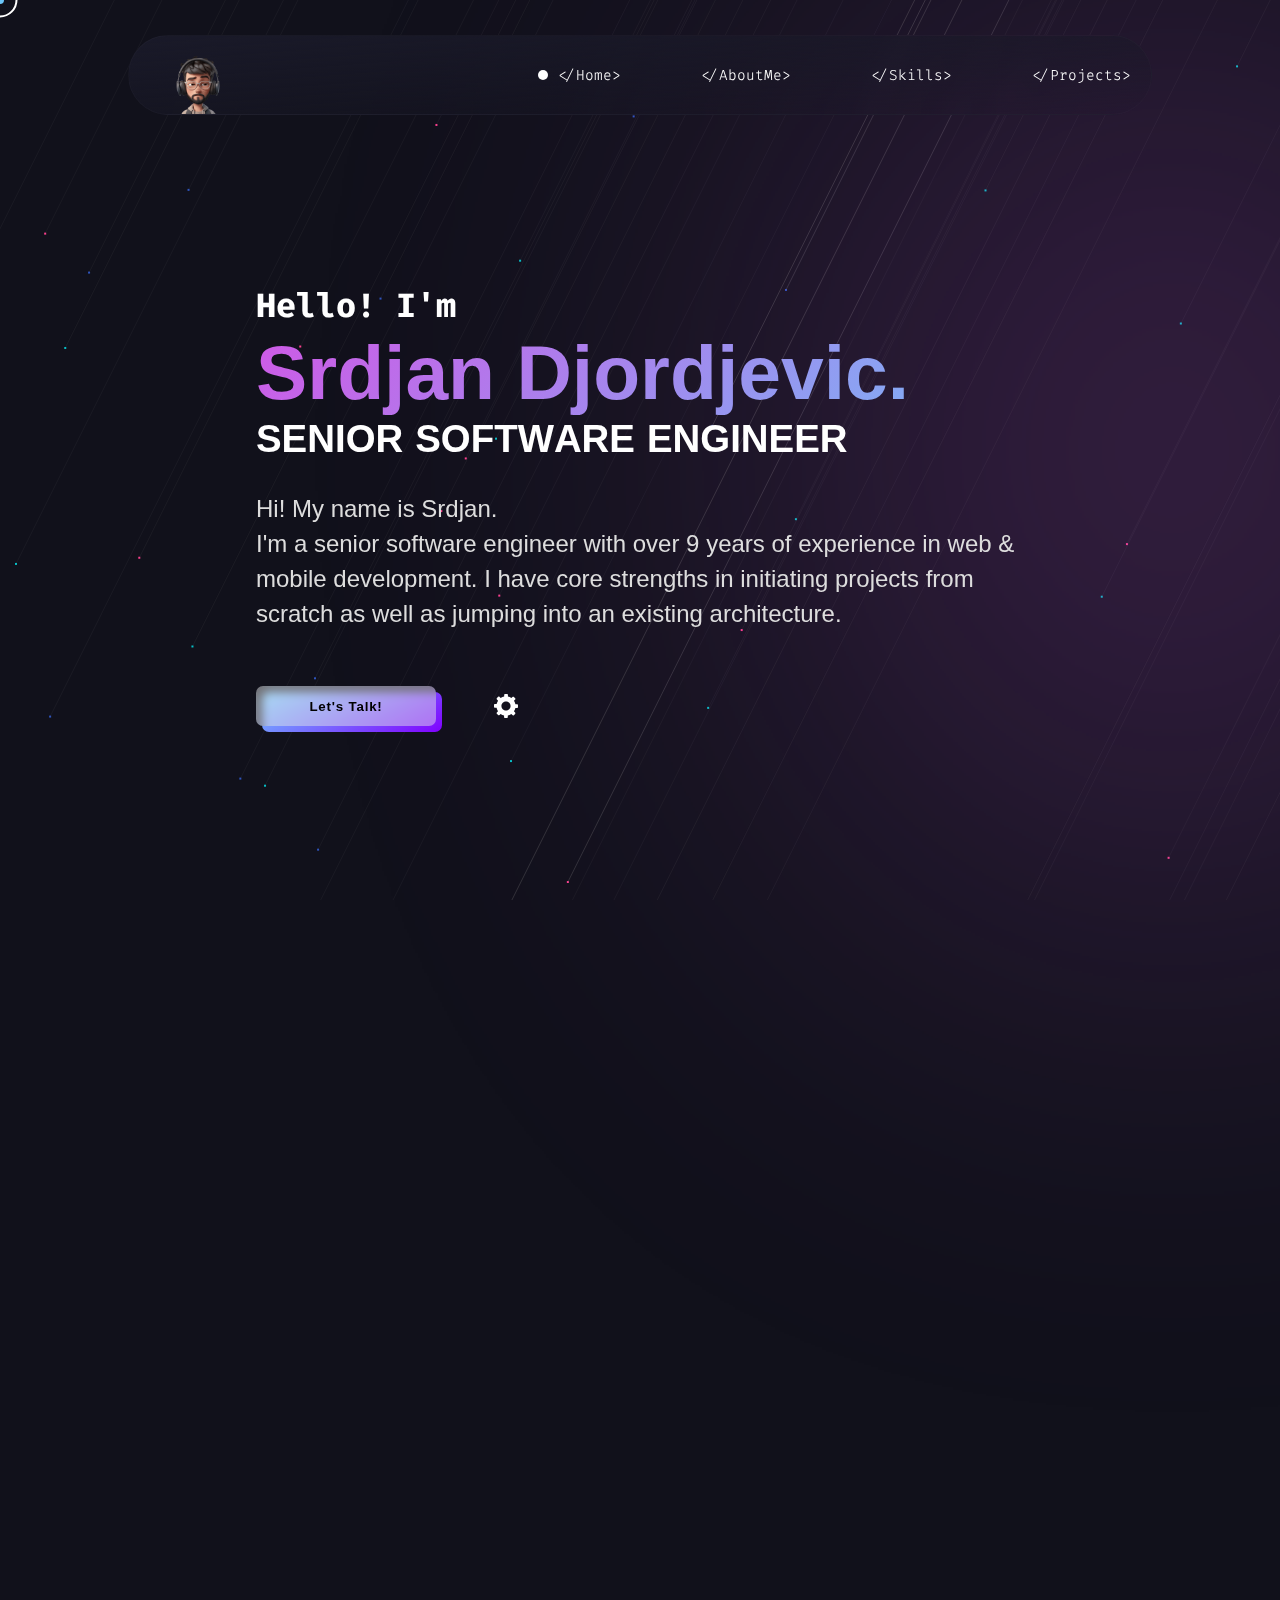
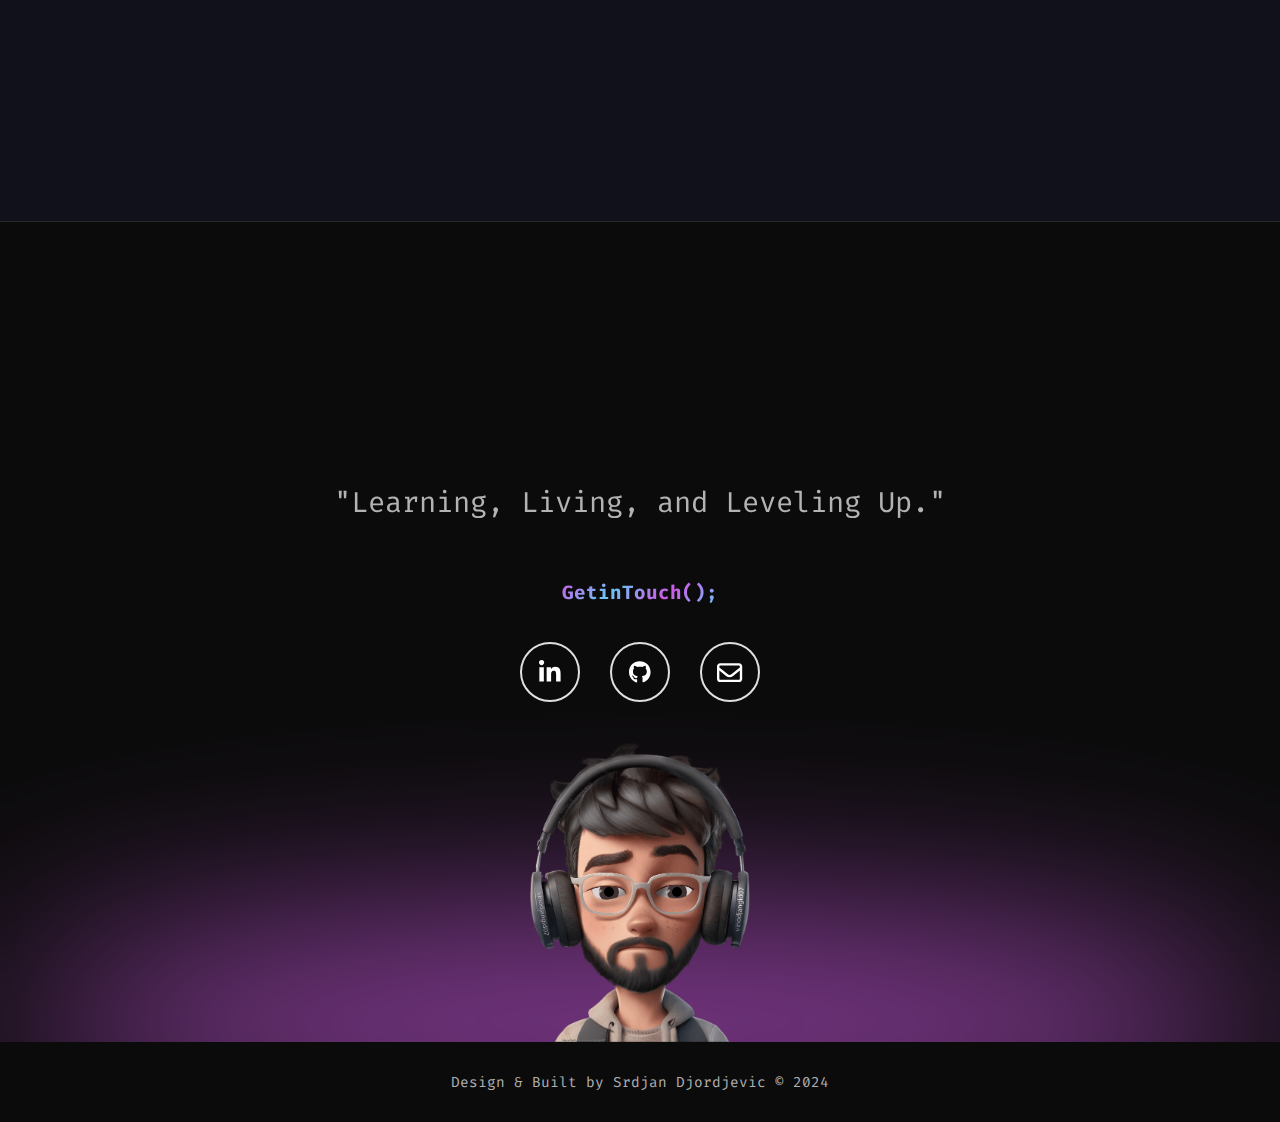
<file: index.html>
<!DOCTYPE html>
<html lang="en">
<head>
  <meta charset="UTF-8" />
  <meta http-equiv="X-UA-Compatible" content="IE=edge" />
  <meta name="viewport" content="width=device-width, initial-scale=1.0" />
  <meta name="robots" content="index, follow" />
  <meta name="theme-color" content="#000" />
  <meta name="description"
    content="Srdjan Djordjevic | Portfolio, Visit and know about me & my projects/designs. I value simple content structure, clean design patterns, and thoughtful interactions." />
  <meta name="keywords"
    content="srdjan djordjevic,srdjan djordjevic portfolio,Srdjan Djordjevics Portfolio,srdjandjordjevic,srdjan djordjevic site,Srdjan Djordjevics Site,srdjan djordjevic me,srdjan djordjevic web,srdjan djordjevic github,srdjandjordjevic site,srdjandjordjevic uiverse,uiverse,srdjan djordjevic uiverse,srdjan djordjevic frontend developer,frontend developer,srdjan djordjevic ponedera,srdjan djordjevic" />
  <meta name="author" content="Srdjan Djordjevic" />
  <meta property="og:title" content="Srdjan Djordjevic | Portfolio" />
  <meta property="og:description"
    content="Hi! My name is Srdjan. I'm a web developer and digital visual artist. Visit and know about me & my projects/designs. I value simple content structure, clean design patterns, and thoughtful interactions." />

  <meta property="og:url" content="https://vinodjangid.site" />
  <meta property="og:site_name" content="Srdjan Djordjevics Portfolio" />

  <meta name="twitter:site" content="@Portfolio" />
  <meta name="twitter:card" content="summary" />
  <meta name="twitter:title" content="Srdjan Djordjevics | Portfolio" />
  <meta name="twitter:description"
  content="Hi! My name is Srdjan. I'm a web developer and digital visual artist. Visit and know about me & my projects/designs. I value simple content structure, clean design patterns, and thoughtful interactions." />
  <title>Srdjan Djordjevic | Portfolio</title>
  <link rel="icon" type="image/x-icon" href="src/png/main-favicon.png" />
  <!-- aos cdn -->
  <link rel="stylesheet" href="https://unpkg.com/aos@next/dist/aos.css" />
  <!-- stylesheet -->
  <link rel="stylesheet" href="style.css" />
  <!-- google fonts-->
  <link rel="stylesheet"
    href="https://fonts.googleapis.com/css2?family=Passions+Conflict&family=Orbitron&family=Fira+Code&family=Six+Caps" />

  <script src="pt.min.js"></script>

<body class="body">
  <div id="preloader"></div>
  <noscript>Allow Javascript</noscript>

  <header>
    <div class="cursor-inner" id="cursor-inner"></div>
    <div class="cursor-outer" id="cursor-outer"></div>

    <div class="navbar" id="navbar">
      <div class="hey">Hey!</div>
      <div class="logo" tabindex="0" aria-label="srdjan djordjevic logo">
        <div class="logo-top">
          <img src="src/png/nav-avatar.png" alt="animation-head" id="nav-avatar"/>
        </div>
      </div>
      <div class="navbar-tabs" id="navbar-tabs">
        <ul class="navbar-tabs-ul">
          <li class="home activeThistab" class="navbar-tabs-li" data-aos="fade-down" data-aos-delay="100">
            <a href="#home" tabindex="0" aria-label="Home menu button">
              &#60;/Home&#62;
            </a>
          </li>

          <li class="about" class="navbar-tabs-li" data-aos="fade-down" data-aos-delay="300">
            <a href="#about" aria-label="about menu button">
              &#60;/AboutMe&#62;
            </a>
          </li>

          <li class="skills" class="navbar-tabs-li" data-aos="fade-down" data-aos-delay="500">
            <a href="#skills" aria-label="skills menu button">
              &#60;/Skills&#62;
            </a>
          </li>

          <li class="projects" class="navbar-tabs-li" data-aos="fade-down" data-aos-delay="700">
            <a href="#projects" aria-label="projects menu button">
              &#60;/Projects&#62;
            </a>
          </li>
        </ul>
      </div>
      <!-- navbar tabs ends -->
    </div>
  </header>
  <!-- header ends here -->

  <main>
    <!-- canvas -->
    <div id="pt" class="canvas"></div>
    <!-- hamburger -->
    <div class="hamburger" id="hamburger" data-aos="fade">
      <div class="hamburgerbase">
        <button id="hamburger-button" onclick="hamburgerMenu()" tabindex="0" aria-label="Menu Button">
          <span class="burger-bar" id="burger-bar1"></span>
          <span class="burger-bar" id="burger-bar2"></span>
          <span class="burger-bar" id="burger-bar3"></span>
        </button>
      </div>
    </div>
    <!-- hamburger -->
    <div class="mobiletogglemenu" id="mobiletogglemenu">
      <ul class="mobile-navbar-tabs-ul" id="mobile-ul">
        <li id="home-mobile-tab" class="mobile-navbar-tabs-li home activeThismobiletab" onclick="hidemenubyli()">
          <a href="#home" tabindex="0" aria-label="Home menu button">
            &#60;/Home&#62;
          </a>
        </li>

        <li id="aboutme-mobile-tab" class="mobile-navbar-tabs-li about" onclick="hidemenubyli()">
          <a href="#about" tabindex="0" aria-label="about menu button">
            &#60;/AboutMe&#62;
          </a>
        </li>
        <li id="skills-mobile-tab" class="mobile-navbar-tabs-li skills" onclick="hidemenubyli()">
          <a href="#skills" tabindex="0" aria-label="skills menu button">
            &#60;/Skills&#62;
          </a>
        </li>
        <li id="projects-mobile-tab" class="mobile-navbar-tabs-li projects" onclick="hidemenubyli()">
          <a href="#projects" tabindex="0" aria-label="projects menu button">
            &#60;/Projects&#62;
          </a>
        </li>
      </ul>
    </div>
    <!-- mobile toggle menu ends -->

    <section class="landing-page-container" id="home">
      <div class="blob"></div>

      <div class="text-content">
        <article id="hello-friend" data-aos="fade-up" data-aos-delay="0">
          <p class="jello">H</p>
          <p class="jello">e</p>
          <p class="jello">l</p>
          <p class="jello">l</p>
          <p class="jello">o</p>
          <p class="jello">!</p>
          &nbsp;
          <p class="jello">I</p>
          <p class="jello">'</p>
          <p class="jello">m</p>
        </article>
        <article id="name" data-aos="fade-up" data-aos-delay="200">
          <p class="jello">S</p>
          <p class="jello">r</p>
          <p class="jello">d</p>
          <p class="jello">j</p>
          <p class="jello">a</p>
          <p class="jello">n</p>
          &nbsp;
          <p class="jello">D</p>
          <p class="jello">j</p>
          <p class="jello">o</p>
          <p class="jello">r</p>
          <p class="jello">d</p>
          <p class="jello">j</p>
          <p class="jello">e</p>
          <p class="jello">v</p>
          <p class="jello">i</p>
          <p class="jello">c</p>
          <p class="jello">.</p>
        </article>

        <article id="work" data-aos="fade-up" data-aos-delay="400">
          <div>
            <p class="jello">S</p>
            <p class="jello">E</p>
            <p class="jello">N</p>
            <p class="jello">I</p>
            <p class="jello">O</p>
            <p class="jello">R</p>
          </div>
          <div>
            <p class="jello">S</p>
            <p class="jello">O</p>
            <p class="jello">F</p>
            <p class="jello">T</p>
            <p class="jello">W</p>
            <p class="jello">A</p>
            <p class="jello">R</p>
            <p class="jello">E</p>
          </div>
          <div>
            <p class="jello">E</p>
            <p class="jello">N</p>
            <p class="jello">G</p>
            <p class="jello">I</p>
            <p class="jello">N</p>
            <p class="jello">E</p>
            <p class="jello">E</p>
            <p class="jello">R</p>
          </div>
        </article>
        <h3 id="info-para" data-aos="fade-up" data-aos-delay="600">
          Hi! My name is Srdjan. <br/>
          I'm a senior software engineer with over 9 years of experience in web & mobile development. 
          I have core strengths in initiating projects from scratch as well as jumping into an existing architecture.
        </h3>
        <div class="contact-btn-div" data-aos="fade-up" data-aos-delay="800">
          <a href="mailto:srdjann3614@gmail.com" tabindex="-1">
            <button class="letsTalkBtn">
              <p class="letsTalkBtn-text">Let's Talk!</p>
              <span class="letsTalkBtn-BG"></span>
            </button></a>
          <div class="setting-container" id="setting-container">
            <input type="checkbox" id="switchforsetting" onclick="settingtoggle()" />

            <label for="switchforsetting" class="needtobeinvert" id="labelforsetting" tabindex="0"
              aria-label="settings for sound and appearance"></label>

            <div class="visualmodetogglebuttoncontainer" id="visualmodetogglebuttoncontainer">
              <input type="checkbox" id="switchforvisualmode" onclick="visualmode()" />
              <label for="switchforvisualmode" id="labelforvisualmode" tabindex="0"
                aria-label="switch appearance"></label>
            </div>

          </div>
          <!-- setting div ends -->
        </div>
        <!-- contact-btn-div -->
      </div>
     
    </section>
    <!-- landing page ends here -->
    <section class="about-section-container" id="about" data-aos="fade-up">
      <div class="about-section">
        <div class="section-heading">
          <h2 class="section-heading-article" tabindex="0" aria-label="About me heading">
            &#60;/AboutMe&#62;
          </h2>
          <p class="sectionHeadingP"></p>
        </div>

        <div class="info-dp-section">
            <div class="career">
              <div class="timeline">
                <div class="outer">
                  <div class="card">
                    <div class="info">
                      <h2 class="title">Senior Software Engineer</h2>
                      <div class="subtitle">Calenso
                        <p>10/2022-04/2024</p>
                      </div>
                      <p class="work-exp">
                        - Developed an online appointment booking software implementing features like Payment gateway, Calendar, SMS, and CRM capabilities <br/>
                        - Designed and developed a RESTful API using Node.js and Express, seamlessly integrated with a MySQL database.<br/>
                        - Created an easy-to-understand data visualization dashboard with D3.js and amCharts that provides clear insights on complex data.<br/>
                        - Applied CI/CD process for automated deployment of web & mobile applications using AWS and CircleCI, deployed to AWS EC2.<br/>
                        - Improved performance by employing techniques like Caching, Query Optimization, and Asynchronous Processing.<br/>
                        - Generated the system admin portal using React and implemented multi-factor authentication using OAuth2 and JWT.<br/>
                        - Wrote unit test cases using Jest and end-to-end test cases with Cypress to increase the code coverage above 90%.<br/>
                        - Implemented Scrum software development methodology with Jira and GitLab for version control. </p>
                    </div>
                  </div>
                  <div class="card">
                    <div class="info">
                      <h2 class="title">Full Stack Developer</h2>
                      <div class="subtitle">twoday IT minds
                        <p>08/2017-09/2022</p>
                      </div>
                      <p class="work-exp">
                        - Built a comprehensive e-commerce site with MERN stack and AWS. <br/>
                        - Developed a social media platform by using Spring Boot and Angular, MySQL, and also an AI chatbot using OpenAI API.<br/>
                        - Migrated all pages from Drupal to React, GraphQL, Next.js ( Server-Side Rendering), Tailwind CSS, JavaScript and other technologies.<br/>
                        - Applied CI/CD process for automated deployment of web & mobile applications using AWS and CircleCI, deployed to AWS EC2.<br/>
                        - Leveraged PHP and other libraries to create RESTful APIs and a CMS for streaming services products.<br/>
                        - Defined a Transaction/Inventories Module on the Wholesale platform using Laravel 8.<br/>
                        - Executed server-side rendering ( SSR) features by NextJS to enhance SEO and improve overall web visibility.<br/>
                        - Collaborated with cross-functional teams to integrate cloud solutions with existing systems, ensuring seamless deployment. </p>
                    </div>
                  </div>
                  <div class="card">
                    <div class="info">
                      <h2 class="title">Front End Developer</h2>
                      <div class="subtitle">Motorola
                        <p>08/2014-07/2017</p>
                      </div>
                      <p class="work-exp">- Collaborated with UX designers to create intuitive and responsive mobile interfaces.<br/>
                        - Converted a traditional web app to SPA using AJAX and JavaScript to reduce load times by 20%.<br/>
                        - Created a user-friendly layout using HTML/CSS and JavaScript, ensuring compatibility with different browsers.<br/>
                        - Built mobile and desktop apps using React-Native and Electron.js.<br/>
                        - Created custom reusable components for interactive UI/UX using React and React-Redux-Hook.<br/>
                        - Produced web platform based on Tailwind CSS and Material UI with pixel-perfect design by using Figma.<br/>
                        - Customized Shopify themes, templates, and plugins to meet branding and design requirements.<br/>
                        - Handled multiple code bases, bug fixes and pushing updates to production. <br/>
                       </p>
                    </div>
                  </div>
                  <div class="card">
                    <div class="info">
                      <h2 class="title">Bachelor's Degree in Computer Science</h2>
                      <div class="subtitle">University of Novi Sad
                        <p>10/2011-06/2014</p>
                      </div>
                    </div>
                  </div>
                </div>
              </div>
            </div>
            <div class="about-info">
              <!-- Resume button -->
              <button class="resume-btn" id="resume-btn" onclick="openURL()">
                <div class="sign">
                  <svg viewBox="0 0 640 512">
                <path
                  d="M144 480C64.5 480 0 415.5 0 336c0-62.8 40.2-116.2 96.2-135.9c-.1-2.7-.2-5.4-.2-8.1c0-88.4 71.6-160 160-160c59.3 0 111 32.2 138.7 80.2C409.9 102 428.3 96 448 96c53 0 96 43 96 96c0 12.2-2.3 23.8-6.4 34.6C596 238.4 640 290.1 640 352c0 70.7-57.3 128-128 128H144zm79-167l80 80c9.4 9.4 24.6 9.4 33.9 0l80-80c9.4-9.4 9.4-24.6 0-33.9s-24.6-9.4-33.9 0l-39 39V184c0-13.3-10.7-24-24-24s-24 10.7-24 24V318.1l-39-39c-9.4-9.4-24.6-9.4-33.9 0s-9.4 24.6 0 33.9z" />
                  </svg>
                </div>
                <div class="text">Resume</div>
              </button>
            </div>
          <div class="dp" data-aos="fade-up">
            <iframe src="https://www.google.com/maps/embed?pb=!1m18!1m12!1m3!1d181140.22328337783!2d20.257791706762244!3d44.81512684102266!2m3!1f0!2f0!3f0!3m2!1i1024!2i768!4f13.1!3m3!1m2!1s0x475a7aa3d7b53fbd%3A0x1db8645cf2177ee4!2sBelgrade%2C%20Serbia!5e0!3m2!1sen!2s!4v1715757805651!5m2!1sen!2s" width="800" height="300" style="border:0;" allowfullscreen="" loading="lazy" referrerpolicy="no-referrer-when-downgrade"></iframe>
          </div>
        </div>
      </div>
    </section>
    <!-- about section ends  -->

    <section class="skills-section-container" id="skills">
      <div class="skills-section">
        <div class="section-heading" data-aos="fade-up">
          <h2 class="section-heading-article" tabindex="0" aria-label="skills heading">
            &#60;/Skills&#62;
          </h2>
          <p class="sectionHeadingP"></p>
        </div>

        <div class="frontend-dev-section">
          <h3 class="frontend-dev-heading" data-aos="fade-up" tabindex="0"
            aria-label="As a frontend a developer these are the skills i have">
            Tech Stack
          </h3>
          <ul class="tech-stack-wrapper">
            <li class="tech-stack-box" data-aos="fade-up">
              <img src="./src/png/jslogo.png" alt="js skill" class="tech-stack-logo" />
              <span class="tooltip">JavaScript</span>
            </li>

            <li class="tech-stack-box" data-aos="fade-up">
              <img src="./src/svg/typescript.svg" alt="ts skill" class="tech-stack-logo" />
              <span class="tooltip">TypeScript</span>
            </li>

            <li class="tech-stack-box" data-aos="fade-up">
              <img src="./src/svg/java-logo-svgrepo-com.svg" alt="java skill" class="tech-stack-logo" />
              <span class="tooltip">Java</span>
            </li>

            <li class="tech-stack-box" data-aos="fade-up">
              <img src="./src/svg/python-svgrepo-com.svg" alt="python skill" class="tech-stack-logo" />
              <span class="tooltip">Python</span>
            </li>

            <li class="tech-stack-box" data-aos="fade-up">
              <img src="./src/svg/php-svgrepo-com.svg" alt="php skill" class="tech-stack-logo" />
              <span class="tooltip">PHP</span>
            </li>

            <li class="tech-stack-box" data-aos="fade-up">
              <img src="./src/svg/nodejs.svg" alt="nodejs skill" class="tech-stack-logo" />
              <span class="tooltip">NodeJS</span>
            </li>

            <li class="tech-stack-box" data-aos="fade-up">
              <img src="./src/svg/spring-svgrepo-com.svg" alt="srping skill" class="tech-stack-logo" />
              <span class="tooltip">Spring</span>
            </li>

            <li class="tech-stack-box" data-aos="fade-up">
              <img src="./src/svg/sql.svg" alt="sql skill" class="tech-stack-logo" />
              <span class="tooltip">SQL</span>
            </li>

            <li class="tech-stack-box" data-aos="fade-up">
              <img src="./src/png/reactlogo.png" alt="react skill" class="tech-stack-logo" />
              <span class="tooltip">REACT</span>
            </li>

            <li class="tech-stack-box" data-aos="fade-up">
              <img src="./src/png/githublogo.png" alt="github skill" class="tech-stack-logo needtobeinvert" />
              <span class="tooltip">GITHUB</span>
            </li>

            <li class="tech-stack-box" data-aos="fade-up">
              <img src="./src/svg/angular.svg" alt="angular skill" class="tech-stack-logo" />
              <span class="tooltip">Angular</span>
            </li>

            <li class="tech-stack-box" data-aos="fade-up">
              <img src="./src/svg/laravel-logo-svgrepo-com.svg" alt="laravel skill" class="tech-stack-logo" />
              <span class="tooltip">Laravel</span>
            </li>

            <li class="tech-stack-box" data-aos="fade-up">
              <img src="./src/svg/docker.svg" alt="docker skill" class="tech-stack-logo" />
              <span class="tooltip">Docker</span>
            </li>

            <li class="tech-stack-box" data-aos="fade-up">
              <img src="./src/svg/aws.svg" alt="aws skill" class="tech-stack-logo" />
              <span class="tooltip">AWS</span>
            </li>

            <li class="tech-stack-box" data-aos="fade-up">
              <img src="./src/svg/jenkins.svg" alt="jenkins skill" class="tech-stack-logo" />
              <span class="tooltip">Jenkins</span>
            </li>

            <li class="tech-stack-box" data-aos="fade-up">
              <img src="./src/svg/vue-svgrepo-com.svg" alt="vuejs skill" class="tech-stack-logo" />
              <span class="tooltip">Vue</span>
            </li>

            <li class="tech-stack-box" data-aos="fade-up">
              <img src="./src/svg/jira-svgrepo-com.svg" alt="jira skill" class="tech-stack-logo" />
              <span class="tooltip">Jira</span>
            </li>

            <li class="tech-stack-box" data-aos="fade-up">
              <img src="./src/svg/mongodb.svg" alt="mongodb skill" class="tech-stack-logo" />
              <span class="tooltip">MongoDB</span>
            </li>
          </ul>
        </div>
      </div>
    </section>
    <!-- skills section ends -->
    <section class="projects-section-container" id="projects">
      <div class="projects-section-div">
        <div class="section-heading" data-aos="fade-up">
          <h2 class="section-heading-article" tabindex="0" aria-label="My projects starts from here">
            &#60;/Projects&#62;
          </h2>
          <p class="sectionHeadingP"></p>
        </div>
        <div class="project-boxes-div">
          <div data-aos="fade-up" class="project-box-wrapper">
            <div class="project-box project-box2" id="project-box2">
              <div class="info-div">
                <img src="src/png/calenso_logo.svg" alt="calenso website favicon" class="faviconforProject" width="120px"/>
                <article class="ProjectHeading">Calenso</article>
                <p class="ProjectDescription">
                  Calanso is a digital appointment management platform, providing innovative, data protection-compliant scheduling solutions to enhance operational efficiency and customer engagement across various industries.
                </p>
                <div class="project-buttons">
                   <a href="https://calenso.com" target="_blank" class="cta"
                    aria-label="Visit Loandrone">
                    <span>Visit Website</span>
                    <svg viewBox="0 0 13 10" height="10px" width="15px">
                      <path d="M1,5 L11,5"></path>
                      <polyline points="8 1 12 5 8 9"></polyline>
                    </svg>
                  </a>
                </div>
              </div>
              <div class="image-div">
                <img src="src/png/Calenso.jpeg" alt="Calenso website preview image" />
              </div>
            </div>
          </div>

          <div class="project-box-wrapper" data-aos="fade-up">
            <div class="project-box project-box5" id="project-box5">
              <div class="info-div">
                <img src="src/webp/oneque-logo.webp" alt="oneque website favicon"
                  class="faviconforProject" />
                <article class="ProjectHeading">OneQue</article>
                <p class="ProjectDescription">
                  Oneque is a social media platform that user post their blogs on various topics, aiming to boost search engine rankings and encourage user exploration.
                </p>
                <div class="project-buttons">
                  <a href="https://oneque.in" target="_blank" class="cta" aria-label="Visit oneque live">
                    <span>Visit Website</span>
                    <svg viewBox="0 0 13 10" height="10px" width="15px">
                      <path d="M1,5 L11,5"></path>
                      <polyline points="8 1 12 5 8 9"></polyline>
                    </svg>
                  </a>
                </div>
              </div>
              <div class="image-div">
                <img src="src/png/oneque.jpeg" alt="oneque website preview image" />
              </div>
            </div>
          </div>

          <!-- ---------------------- -->

          <div class="project-box-wrapper" data-aos="fade-up">
            <div class="project-box project-box5" id="project-box5">
              <div class="info-div">
                <img src="src/webp/cocolyze-logo-blue.svg" alt="cocolyze website favicon"
                  class="faviconforProject" />
                <article class="ProjectHeading">Cocolyze</article>
                <p class="ProjectDescription">
                  Cocolyze is an innovative and user-friendly all-in-one SEO platform that simplifies various SEO tasks, provides prioritized recommendations, and offers comprehensive analysis of websites, competitors, and overall online presence.
                </p>
                <div class="project-buttons">
                  <a href="https://cocolyze.com" target="_blank" class="cta" aria-label="Visit Comickaze live">
                    <span>Visit Website</span>
                    <svg viewBox="0 0 13 10" height="10px" width="15px">
                      <path d="M1,5 L11,5"></path>
                      <polyline points="8 1 12 5 8 9"></polyline>
                    </svg>
                  </a>
                </div>
              </div>
              <div class="image-div">
                <img src="src/webp/Cocolyze.gif" alt="comickaze website preview image" />
              </div>
            </div>
          </div>
          
          <!-- ---------------------- -->

          <div class="project-box-wrapper" data-aos="fade-up">
            <div class="project-box project-box4" id="project-box4">
              <div class="info-div">
                <img src="src/webp/Motorolo_logo_2020.svg" alt="little ashe website favicon" class="faviconforProject" />
                <article class="ProjectHeading">Motorola</article>
                <p class="ProjectDescription">
                  Motorola company website showcasing its innovative lineup of smartphones, smartwatches, and mobile accessories powered by Android. It offers detailed product information, secure online purchasing options, and highlights the company's sustainability and ethical business initiatives.
                </p>
                <div class="project-buttons">
                   <a href="https://motorola.com/" target="_blank" class="cta"
                    aria-label="Visit Little Ashe live">
                    <span>Visit Website</span>
                    <svg viewBox="0 0 13 10" height="10px" width="15px">
                      <path d="M1,5 L11,5"></path>
                      <polyline points="8 1 12 5 8 9"></polyline>
                    </svg>
                  </a>
                </div>
              </div>
              <div class="image-div">
                <img src="src/webp/Motorola.jpeg" alt="motorola website preview image" />
              </div>
            </div>
          </div>

        </div>
      </div>
    </section>
  </main>
  <!-- main ends here -->

  <footer id="footer">
    <button class="fas" id="backtotopbutton" onclick="scrolltoTopfunction()">
      <article aria-label="Back to top">&#8592;BACK TO TOP</article>
    </button>
    <div class="footer-background">
      <div class="footer-blob"></div>
    </div>
    <div class="footer-foreground">
      <div class="footercontainer">
        <div class="two-words">
          <article tabindex="0" aria-label="Learning, Living, and Leveling Up, my quote">
            "Learning, Living, and Leveling Up."
          </article>
        </div>
        <div class="social-media-container">
          <div class="getintouch-heading">
            <article>GetinTouch();</article>
          </div>
          <div class="logos">
            <a href="https://www.linkedin.com/in/srdjan-dev" target="_blank"
              aria-label="My Linkdin"><svg class="SocialHandle" viewBox="0 0 448 512">
                <path
                  d="M100.28 448H7.4V148.9h92.88zM53.79 108.1C24.09 108.1 0 83.5 0 53.8a53.79 53.79 0 0 1 107.58 0c0 29.7-24.1 54.3-53.79 54.3zM447.9 448h-92.68V302.4c0-34.7-.7-79.2-48.29-79.2-48.29 0-55.69 37.7-55.69 76.7V448h-92.78V148.9h89.08v40.8h1.3c12.4-23.5 42.69-48.3 87.88-48.3 94 0 111.28 61.9 111.28 142.3V448z" />
              </svg></a>

            <a href="https://github.com/santa512" target="_blank" aria-label="My github"><svg viewBox="0 0 496 512"
                class="SocialHandle">
                <path
                  d="M165.9 397.4c0 2-2.3 3.6-5.2 3.6-3.3.3-5.6-1.3-5.6-3.6 0-2 2.3-3.6 5.2-3.6 3-.3 5.6 1.3 5.6 3.6zm-31.1-4.5c-.7 2 1.3 4.3 4.3 4.9 2.6 1 5.6 0 6.2-2s-1.3-4.3-4.3-5.2c-2.6-.7-5.5.3-6.2 2.3zm44.2-1.7c-2.9.7-4.9 2.6-4.6 4.9.3 2 2.9 3.3 5.9 2.6 2.9-.7 4.9-2.6 4.6-4.6-.3-1.9-3-3.2-5.9-2.9zM244.8 8C106.1 8 0 113.3 0 252c0 110.9 69.8 205.8 169.5 239.2 12.8 2.3 17.3-5.6 17.3-12.1 0-6.2-.3-40.4-.3-61.4 0 0-70 15-84.7-29.8 0 0-11.4-29.1-27.8-36.6 0 0-22.9-15.7 1.6-15.4 0 0 24.9 2 38.6 25.8 21.9 38.6 58.6 27.5 72.9 20.9 2.3-16 8.8-27.1 16-33.7-55.9-6.2-112.3-14.3-112.3-110.5 0-27.5 7.6-41.3 23.6-58.9-2.6-6.5-11.1-33.3 2.6-67.9 20.9-6.5 69 27 69 27 20-5.6 41.5-8.5 62.8-8.5s42.8 2.9 62.8 8.5c0 0 48.1-33.6 69-27 13.7 34.7 5.2 61.4 2.6 67.9 16 17.7 25.8 31.5 25.8 58.9 0 96.5-58.9 104.2-114.8 110.5 9.2 7.9 17 22.9 17 46.4 0 33.7-.3 75.4-.3 83.6 0 6.5 4.6 14.4 17.3 12.1C428.2 457.8 496 362.9 496 252 496 113.3 383.5 8 244.8 8zM97.2 352.9c-1.3 1-1 3.3.7 5.2 1.6 1.6 3.9 2.3 5.2 1 1.3-1 1-3.3-.7-5.2-1.6-1.6-3.9-2.3-5.2-1zm-10.8-8.1c-.7 1.3.3 2.9 2.3 3.9 1.6 1 3.6.7 4.3-.7.7-1.3-.3-2.9-2.3-3.9-2-.6-3.6-.3-4.3.7zm32.4 35.6c-1.6 1.3-1 4.3 1.3 6.2 2.3 2.3 5.2 2.6 6.5 1 1.3-1.3.7-4.3-1.3-6.2-2.2-2.3-5.2-2.6-6.5-1zm-11.4-14.7c-1.6 1-1.6 3.6 0 5.9 1.6 2.3 4.3 3.3 5.6 2.3 1.6-1.3 1.6-3.9 0-6.2-1.4-2.3-4-3.3-5.6-2z" />
              </svg></a>

            <a href="mailto:srdjann3614@gmail.com" target="_blank" aria-label="My Gmail"><svg id="GmailLogo"
                viewBox="0 0 512 512">
                <path
                  d="M64 112c-8.8 0-16 7.2-16 16v22.1L220.5 291.7c20.7 17 50.4 17 71.1 0L464 150.1V128c0-8.8-7.2-16-16-16H64zM48 212.2V384c0 8.8 7.2 16 16 16H448c8.8 0 16-7.2 16-16V212.2L322 328.8c-38.4 31.5-93.7 31.5-132 0L48 212.2zM0 128C0 92.7 28.7 64 64 64H448c35.3 0 64 28.7 64 64V384c0 35.3-28.7 64-64 64H64c-35.3 0-64-28.7-64-64V128z" />
              </svg></a>
          </div>
        </div>
        <div class="footer-avatar-container">
          <img src="src/png/footer-avatar-vinod.png" alt="animation-head" class="footer-avatar-img" id="footer-wala-avatar"/>
          <div class="footer-avatar-face">
            <div class="footer-avatar-eye footer-left-eye">
              <div class="footer-pupil"></div>
            </div>
            <div class="footer-avatar-eye footer-right-eye">
              <div class="footer-pupil"></div>
            </div>
          </div>
        </div>
        <div class="footer-bottom">
          <article>
            Design & Built by Srdjan Djordjevic
            &#169; 2024
          </article>
        </div>
      </div>
    </div>
  </footer>
  <!-- footer ends here -->

  <script src="main.js"></script>

  <script src="https://unpkg.com/aos@next/dist/aos.js"></script>
  <script>
    AOS.init();
  </script>

  <script>
    function openURL() {
      var url = "src/pdf/Srdjan Djordjevic.pdf";

      window.open(url, "_blank");
    }
  </script>

  <script>
    const cursorInner = document.getElementById("cursor-inner");
    const cursorOuter = document.getElementById("cursor-outer");
    const links = document.querySelectorAll("a,label,button");

    document.addEventListener("mousemove", function (e) {
      const posX = e.clientX;
      const posY = e.clientY;

      cursorInner.style.left = `${posX}px`;
      cursorInner.style.top = `${posY}px`;

      // cursorOuter.style.left = `${posX}px`;
      // cursorOuter.style.top = `${posY}px`;

      cursorOuter.animate(
        {
          left: `${posX}px`,
          top: `${posY}px`,
        },
        { duration: 500, fill: "forwards" }
      );

      links.forEach((link) => {
        link.addEventListener("mouseenter", () => {
          cursorInner.classList.add("hover");
          cursorOuter.classList.add("hover");
        });
        link.addEventListener("mouseleave", () => {
          cursorInner.classList.remove("hover");
          cursorOuter.classList.remove("hover");
        });
      });
    });
  </script>
  <script src="canvas.js"></script>
</body>

</html>
</file>
<file: style.css>
#labelforsetting,
#labelforvisualmode,
#switchforvisualmode:checked+#labelforvisualmode {
    background-repeat: no-repeat;
    background-position: center
}

#labelforsetting,
#labelforsound {
    height: 40px;
    background-size: 60%
}

#preloader,
.invertapplied,
.invertsettinglabel {
    filter: invert(1);
    transition: background-color 0.2s ease;
}

#preloader,
noscript {
    width: 100%;
    height: 100%
}

body,
noscript {
    background-color: var(--color-dark-mode);
    transition: background-color 0.3s ease;
}

.main,
body {
    overflow-x: hidden
}

#backtotopbutton article,
:root {
    font-family: Whitney, -apple-system, BlinkMacSystemFont, Segoe UI, Roboto, Helvetica, Arial, sans-serif
}

.canvas {
    height: 100%;   
    left: 0;
    position: fixed;
    top: 0;
    width: 100vw;
    z-index: -100;
}

.eye,
.image-div,
.logo,
.navbar,
.project-box,
.resume-btn,
footer {
    overflow: hidden
}

.cta,
.github-redirect,
.navbar-tabs-ul a {
    text-decoration: none
}

#GmailLogo,
.sign svg path {
    fill: white
}

* {
    box-sizing: border-box;
    margin: 0;
    padding: 0;
    -webkit-user-select: none;
    -moz-user-select: none;
    -ms-user-select: none;
    user-select: none;
    -webkit-tap-highlight-color: transparent
}

::selection {
    background-color: transparent
}

::-moz-selection {
    background: 0 0
}

html {
    font-size: 62.5%;
    scroll-behavior: smooth;
    text-rendering: optimizeLegibility;
    -webkit-font-smoothing: antialiased
}

:root {
    cursor: default;
    --color-white: #ffffff;
    --color-black: #000000;
    --color-dark-mode: #11111b;
    --color-light-mode: #ece7e1;
    --color-ddd-color: #ddd;
    --color-gray: #c4c4c4;
    --color-purple: #8000ff;
    --color-light-purple: #cf59e6;
    --color-light-blue: #6bc5f8;
    --color-navbarBorder-dark: #e2e2e207;
    --color-shadowDark: rgba(0, 0, 0, 0.137);
    --static-heading-gradient-blue: #b0f3f1;
    --static-heading-gradient-pink: #ffcfdf;
    --tech-stack-box-first-color: #1a1a29;
    --tech-stack-box-second-color: rgba(27, 27, 40, 0);
    --tech-stack-box-border-color: #292929;
}

#hello-friend,
.footer-bottom article,
.getintouch-heading article,
.language-speak article,
.navbar-tabs-ul li,
.two-words article {
    font-family: fira code
}

::-webkit-scrollbar {
    width: 5px
}

::-webkit-scrollbar-track {
    background: #0a0a10
}

::-webkit-scrollbar-thumb {
    background-color: #8000ff
}

.cursor-inner {
    width: 8px;
    height: 8px;
    background-color: var(--color-light-blue)
}

.cursor-outer {
    width: 35px;
    height: 35px;
    border: 2px solid #fff
}

.cursor-inner,
.cursor-outer {
    position: fixed;
    top: 0;
    left: 0;
    transform: translate(-50%, -50%);
    border-radius: 50%;
    z-index: 9999;
    pointer-events: none
}

.tech-stack-logo {
    padding: 12px;
}

.setting-container,
.settingactivate {
    transform-origin: left;
    transition-duration: .5s
}

.cursor-inner.hover {
    width: 25px;
    height: 25px;
    transition: .2s;
    mix-blend-mode: difference
}

.cursor-outer.hover {
    width: 50px;
    height: 50px;
    transition: .2s
}

.activeThistab:before,
.navbar-tabs-ul li:hover:before {
    background-color: var(--color-white);
    height: 10px;
    width: 10px;
    left: -20px
}

.light-mode {
    --color-dark-mode: #ece7e1;
    --color-black: #ffffff;
    --color-white: #000000;
    --color-ddd-color: rgb(31, 31, 31);
    --color-navbarBorder-dark: #d1d6eb;
    --static-heading-gradient-blue: #0f7878;
    --static-heading-gradient-pink: #f09bb9;
    --color-shadowDark: #e2ddd7;
    --tech-stack-box-first-color: #e7e2db;
    --tech-stack-box-second-color: #ece7e100;
    --tech-stack-box-border-color: #dad5cf;
    --canvas-background-color: #e0e3eb;
    transition: background-color 0.2s ease;
}

.setting-container {
    width: 60px;
    height: 50px;
    margin-left: 50px;
    display: flex;
    align-items: center;
    gap: 30px;
    padding: 20px 0
}

#labelforsetting {
    width: 40px;
    display: flex;
    align-items: center;
    justify-content: center;
    padding: 0 20px;
    background-image: url(src/svg/settings-svgrepo-com.svg);
    transition-duration: .5s;
    cursor: pointer
}

.soundtogglebuttoncontainer,
.visualmodetogglebuttoncontainer {
    align-items: center;
    width: fit-content;
    transition-duration: .3s
}

.settingactivate {
    width: 200px
}

.visualmodetogglebuttoncontainer {
    height: fit-content;
    display: flex;
    justify-content: center;
    transform: translate(-50px) scale(0)
}

.visualmodeshow {
    transition-duration: .3s;
    transform: translate(0) scale(1)
}

#switchforsetting,
#switchforsound,
#switchforvisualmode,
.hamburger,
.mobiletogglemenu {
    display: none
}

#switchforsetting:checked+#labelforsetting {
    transform: rotate(180deg);
    transition-duration: .5s
}

#labelforvisualmode {
    position: relative;
    width: 40px;
    height: 40px;
    background-image: url(src/png/crescent-moon\ \(1\).png);
    background-size: 50%;
    transition-duration: .5s;
    cursor: pointer
}

#switchforvisualmode:checked+#labelforvisualmode {
    transform: rotate(360deg);
    transition-duration: .5s;
    background-image: url(src/png/sun.png);
    background-size: 60%
}

.soundtogglebuttoncontainer {
    height: fit-content;
    display: flex;
    justify-content: center;
    transform: translate(-130px) scale(0)
}

#labelforsound,
#preloader {
    display: flex;
    align-items: center;
    background-repeat: no-repeat;
    background-position: center
}

.soundmodeshow {
    transition-delay: .1s;
    transition-duration: .5s;
    display: inline-block;
    transform: translate(0) scale(1)
}

.logo,
.logo:hover {
    transition-duration: 1s
}

#labelforsound {
    position: relative;
    justify-content: center;
    width: 40px;
    background-image: url(src/svg/Mute_Icon.svg);
    cursor: pointer;
    transition-duration: .5s
}

#switchforsound:checked+#labelforsound {
    transition-duration: .5s;
    background-image: url(src/svg/Speaker_Icon.svg);
    background-size: 50%;
    background-repeat: no-repeat;
    background-position: center
}

header {
    width: 100%;
    height: 115px;
    display: flex;
    align-items: flex-end;
    justify-content: center
}

#preloader {
    background-color: #fff;
    position: fixed;
    z-index: 99999;
    justify-content: center;
    overflow-y: hidden;
    background-image: url(src/svg/Pulse-0.4s-200px.svg);
    background-size: 10%
}

.navbar,
noscript {
    display: flex;
    align-items: center;
    position: fixed
}

#name,
.getintouch-heading article {
    background: -webkit-linear-gradient(135deg, var(--color-light-blue), var(--color-light-purple), var(--color-light-blue), var(--color-light-purple));
    -webkit-text-fill-color: transparent
}

noscript {
    justify-content: center;
    font-size: 4rem;
    color: #fff;
    z-index: 999999
}

.fakenavbar {
    height: 0;
    width: 0%;
    background-color: transparent
}

.navbar {
    background-image: linear-gradient(to bottom right, var(--tech-stack-box-first-color), var(--tech-stack-box-second-color));
    backdrop-filter: blur(10px);
    height: 80px;
    width: 80%;
    padding: 0 20px;
    justify-content: space-between;
    z-index: 999;
    border: 1px solid var(--color-navbarBorder-dark);
    border-radius: 50px
}

.navbar-tabs,
.navbar-tabs-ul {
    height: 100%;
    align-items: center
}

.logo,
.navbar-tabs-ul li {
    position: relative;
    display: flex
}

.navbar-tabs {
    display: flex;
    width: 80%
}

.navbar-tabs-ul {
    width: 100%;
    display: flex;
    list-style: none;
    justify-content: flex-end;
    gap: 80px;
    color: var(--color-white)
}

.navbar-tabs-ul li {
    width: fit-content;
    height: 30px;
    text-align: center;
    align-items: center;
    justify-content: center;
    font-size: 1.5rem
}

.navbar-tabs-ul li:hover:before {
    content: "";
    position: absolute;
    border-radius: 5px;
    z-index: -1
}

.navbar-tabs-ul a {
    color: var(--color-white);
    font-weight: 100
}

.logo {
    width: 10%;
    height: 100%;
    flex-direction: column;
    align-items: center;
    justify-content: space-between;
    -webkit-user-select: none;
    -moz-user-select: none;
    -ms-user-select: none;
    user-select: none
}

.face,
.logo-top {
    width: 100%;
    align-items: center;
    display: flex
}

.hey {
    color: #fff;
    position: absolute;
    font-size: 2.5rem;
    font-weight: 300;
    background-color: #20222e;
    padding: 5px 10px;
    border-radius: 20px;
    left: 120px;
    bottom: 80px;
    opacity: 0
}

#hello-friend,
#work,
.about-info p,
.activeThistab,
.language-speak article {
    color: var(--color-white)
}

.blob,
.eye,
.pupil {
    border-radius: 50%
}

.popup {
    animation: 3s linear pop-up
}

@keyframes pop-up {
    from {
        bottom: -50px;
        left: 50px;
        opacity: 1
    }

    to {
        opacity: 0
    }
}

.logo-top {
    height: 100%;
    justify-content: center;
    transform-origin: bottom;
    position: relative
}

.activeThistab:before,
.face {
    content: "";
    position: absolute
}

.logo-top img {
    height: 100%;
    z-index: 2
}

.face {
    height: 74%;
    bottom: 0;
    justify-content: center;
    gap: 5px;
    z-index: 1;
    padding-left: 1px
}

.eye {
    width: 8px;
    height: 8px;
    display: flex;
    align-items: center;
    justify-content: center;
    background-color: #fff
}

.left-eye {
    box-shadow: -1px -2px 2px rgba(0, 0, 0, .589) inset
}

.right-eye {
    box-shadow: 1px 3px 2px rgba(0, 0, 0, .589) inset
}

.pupil {
    width: 3.5px;
    height: 3.5px;
    background: #241010
}

.logo:hover {
    transform: translateY(200px)
}

.activeThistab:before {
    border-radius: 50%;
    z-index: -1
}

.dp::after,
.dp::before {
    height: 300px;
    z-index: -2;
    content: ""
}

.main {
    width: 100%;
    height: fit-content;
    position: relative
}

.blob {
    position: absolute;
    right: -15%;
    top: 0;
    background-color: var(--color-light-purple);
    width: 600px;
    height: 100vh;
    filter: blur(300px);
    opacity: .3;
    animation: 1s linear infinite alternate-reverse breath
}

@keyframes breath {
    from {
        opacity: .3
    }

    to {
        opacity: .5
    }
}

.landing-page-container {
    width: 100%;
    height: calc(100vh - 115px);
    display: flex;
    flex-direction: row;
    align-items: center;
    justify-content: center
}

.text-content {
    display: flex;
    flex-direction: column;
    width: 60%;
    height: 100%;
    align-items: flex-start;
    justify-content: center
}

#hello-friend {
    font-size: 3.5rem;
    font-weight: 700;
    width: fit-content;
    display: flex;
    align-items: flex-end
}

#name
{
    font-size: 8rem;
    width: fit-content
}

#work
{
    font-size: 4rem;
    width: fit-content;
    max-width: 80%;
}

#name,
#work,
.letsTalkBtn-text {
    display: flex;
    font-weight: 700
}

@-webkit-keyframes vibrate-1 {

    0%,
    100% {
        -webkit-transform: translate(0);
        transform: translate(0)
    }

    20% {
        -webkit-transform: translate(-2px, 2px);
        transform: translate(-2px, 2px)
    }

    40% {
        -webkit-transform: translate(-2px, -2px);
        transform: translate(-2px, -2px)
    }

    60% {
        -webkit-transform: translate(2px, 2px);
        transform: translate(2px, 2px)
    }

    80% {
        -webkit-transform: translate(2px, -2px);
        transform: translate(2px, -2px)
    }
}

@keyframes vibrate-1 {

    0%,
    100% {
        -webkit-transform: translate(0);
        transform: translate(0)
    }

    20% {
        -webkit-transform: translate(-2px, 2px);
        transform: translate(-2px, 2px)
    }

    40% {
        -webkit-transform: translate(-2px, -2px);
        transform: translate(-2px, -2px)
    }

    60% {
        -webkit-transform: translate(2px, 2px);
        transform: translate(2px, 2px)
    }

    80% {
        -webkit-transform: translate(2px, -2px);
        transform: translate(2px, -2px)
    }
}

#name {
    align-items: flex-start;
    background: linear-gradient(-45deg, var(--color-light-blue), var(--color-light-purple), var(--color-light-blue), var(--color-light-purple));
    background-clip: text;
    -webkit-background-clip: text;
    background-size: 400% 400%;
    -webkit-animation: 3s infinite gradient;
    animation: 3s infinite gradient
}

@keyframes gradient {

    0%,
    100% {
        background-position: 0 50%
    }

    50% {
        background-position: 100% 50%
    }
}

#work {
    align-items: flex-start;
    flex-wrap: wrap
}

#info-para,
.about-info p {
    font-weight: 400;
    font-size: 2.5rem;
}

#work div {
    display: flex;
    margin: 0 12px 0 0
}

.jello:hover {
    background-clip: text;
    -webkit-background-clip: text;
    -webkit-text-fill-color: transparent;
    background-color: #03e6ff;
    -webkit-animation: .9s both jello-vertical;
    animation: .9s both jello-vertical
}

#backtotopbutton,
.dp::after,
.dp::before,
.letsTalkBtn {
    background-color: transparent
}

@-webkit-keyframes jello-vertical {

    0%,
    100% {
        -webkit-transform: scale3d(1, 1, 1);
        transform: scale3d(1, 1, 1)
    }

    30% {
        -webkit-transform: scale3d(.75, 1.25, 1);
        transform: scale3d(.75, 1.25, 1)
    }

    40% {
        -webkit-transform: scale3d(1.25, .75, 1);
        transform: scale3d(1.25, .75, 1)
    }

    50% {
        -webkit-transform: scale3d(.85, 1.15, 1);
        transform: scale3d(.85, 1.15, 1)
    }

    65% {
        -webkit-transform: scale3d(1.05, .95, 1);
        transform: scale3d(1.05, .95, 1)
    }

    75% {
        -webkit-transform: scale3d(.95, 1.05, 1);
        transform: scale3d(.95, 1.05, 1)
    }
}

@keyframes jello-vertical {

    0%,
    100% {
        -webkit-transform: scale3d(1, 1, 1);
        transform: scale3d(1, 1, 1)
    }

    30% {
        -webkit-transform: scale3d(.75, 1.25, 1);
        transform: scale3d(.75, 1.25, 1)
    }

    40% {
        -webkit-transform: scale3d(1.25, .75, 1);
        transform: scale3d(1.25, .75, 1)
    }

    50% {
        -webkit-transform: scale3d(.85, 1.15, 1);
        transform: scale3d(.85, 1.15, 1)
    }

    65% {
        -webkit-transform: scale3d(1.05, .95, 1);
        transform: scale3d(1.05, .95, 1)
    }

    75% {
        -webkit-transform: scale3d(.95, 1.05, 1);
        transform: scale3d(.95, 1.05, 1)
    }
}

#info-para {
    width: 100%;
    max-width: 100%;
    padding-top: 30px;
    color: var(--color-ddd-color);
    line-height: 35px;
}

.contact-btn-div {
    width: 100%;
    padding-top: 50px;
    height: fit-content;
    display: flex;
    align-items: center;
    justify-content: flex-start
}

.letsTalkBtn {
    position: relative;
    border: none;
    width: 180px;
    height: 40px;
    border-radius: 0;
    cursor: pointer;
    transition: .3s
}

.letsTalkBtn-text {
    width: 100%;
    height: 100%;
    background-color: rgba(230, 230, 230, .466);
    border: none;
    border-radius: 7px;
    backdrop-filter: blur(5px);
    color: #000;
    align-items: center;
    justify-content: center;
    letter-spacing: .8px
}

.cta:hover span,
.text,
.tooltip {
    color: #fff
}

.resume-btn,
.sign {
    align-items: center;
    transition-duration: .3s;
    display: flex
}

.letsTalkBtn-BG {
    position: absolute;
    width: 100%;
    height: 100%;
    background-image: linear-gradient(150deg, #71cbff, #8000ff);
    z-index: -1;
    left: 6px;
    top: 6px;
    border-radius: 7px;
    pointer-events: none;
    transition: .3s
}

.letsTalkBtn:hover {
    transform: translateY(-2px) translateX(-2px)
}

.letsTalkBtn:hover .letsTalkBtn-BG {
    transform: translateY(2px) translateX(2px)
}

.letsTalkBtn:active {
    transform: translateY(7px) translateX(7px)
}

.letsTalkBtn:active .letsTalkBtn-BG {
    transform: translateY(-7px) translateX(-7px)
}

.resume-btn {
    margin-block: 25px;
    justify-content: flex-start;
    width: 45px;
    height: 45px;
    border: none;
    border-radius: 50%;
    cursor: pointer;
    box-shadow: 2px 2px 10px rgba(0, 0, 0, .199);
    background: linear-gradient(82.3deg, #965de9 10.8%, #6358ee 94.3%);
    position: ;
}

.projects-heading-article,
.projectsHeadingP,
.section-heading-article,
.sectionHeadingP,
.skills-heading-article,
.skillsHeadingP {
    background-image: -webkit-gradient(linear, left top, right top, var(--static-heading-gradient-blue), var(--static-heading-gradient-pink));
    background-image: -webkit-linear-gradient(left, var(--static-heading-gradient-blue), var(--static-heading-gradient-pink))
}

.dp::after,
.dp::before,
.text {
    position: absolute
}

.sign {
    width: 100%;
    justify-content: center
}

.sign svg {
    width: 17px
}

.text {
    right: 0;
    width: 0%;
    opacity: 0;
    font-size: 1em;
    font-weight: 600;
    transition-duration: .3s
}

.resume-btn:hover {
    width: 130px;
    border-radius: 40px;
    transition-duration: .3s
}

.resume-btn:hover .sign {
    width: 30%;
    transition-duration: .3s;
    padding-left: 20px
}

.resume-btn:hover .text {
    opacity: 1;
    width: 74%;
    display: flex;
    align-items: flex-start;
    transition-duration: .3s;
    padding-right: 10px;
    padding-left: 50px;
}

.dp,
.dp::after,
.dp::before,
.dp:hover::after,
.dp:hover::before {
    transition-duration: .5s
}

.resume-btn:active {
    transform: translate(2px, 2px)
}

.about-section-container {
    width: 100%;
    height: fit-content;
    display: flex;
    align-items: center;
    justify-content: center;
    flex-direction: column;
    padding-top: 200px
}

.about-section,
.projects-section-div,
.skills-section {
    width: 80%;
    display: flex;
    flex-direction: column;
    align-items: center;
    justify-content: space-between;
}

.projects-heading,
.section-heading,
.skills-heading {
    width: 100%;
    display: flex;
    align-items: center;
    gap: 10px
}

.projects-heading-article,
.section-heading-article,
.skills-heading-article {
    font-size: 3rem;
    font-family: fira code;
    font-weight: 500;
    background-image: linear-gradient(90deg, var(--static-heading-gradient-blue), var(--static-heading-gradient-pink));
    background-clip: text;
    -webkit-background-clip: text;
    -webkit-text-fill-color: transparent
}

.projectsHeadingP,
.sectionHeadingP,
.skillsHeadingP {
    width: 300px;
    height: 1px;
    background-image: linear-gradient(90deg, var(--static-heading-gradient-blue), var(--static-heading-gradient-pink))
}

.info-dp-section {
    width: 100%;
    display: flex;
    flex-direction: column;
    margin-top: 30px;
    align-items: center;  
}

.about-info {
    width: 60%;
    display: flex;
    flex-direction: column
}

.about-info p {
    line-height: 25px
}

.outer {
    display: flex;
    flex-direction: column;
    justify-content: center;
}

.dp {
    width: 100%;
    display: flex;
    align-items: flex-start;
    justify-content: center;
    position: relative
}

.dp::before {
    box-shadow: 2px 2px 0 inset #8000ff, -2px -2px 0 inset transparent
}

.dp::after {
    box-shadow: 2px 2px 0 inset transparent, -2px -2px 0 inset #8000ff
}

.dp:hover::after {
    transform: translate(20px, 20px)
}

.dp:hover::before {
    transform: translate(-20px, -20px)
}

.skills-section-container {
    padding-top: 150px;
    width: 100%;
    display: flex;
    align-items: center;
    justify-content: center
}

.language-speak,
.tech-stack-wrapper {
    width: 100%;
    display: flex;
    align-items: center
}

.language-speak {
    height: 50px;
    justify-content: center
}

.language-speak article {
    font-size: 2rem;
    font-weight: 600
}

.frontend-dev-section {
    width: 100%;
    margin-top: 50px
}

.frontend-dev-heading {
    width: 100%;
    text-align: center;
    display: flex;
    justify-content: center;
    align-items: center;
    font-size: 3rem;
    font-weight: 900;
    height: 100px;
    letter-spacing: 5px;
    background-image: -webkit-gradient(linear, left top, right top, var(--static-heading-gradient-blue), var(--static-heading-gradient-pink));
    background-image: -webkit-linear-gradient(left, var(--static-heading-gradient-blue), var(--static-heading-gradient-pink));
    background-image: linear-gradient(90deg, var(--static-heading-gradient-blue), var(--static-heading-gradient-pink));
    background-clip: text;
    -webkit-background-clip: text;
    -webkit-text-fill-color: transparent
}

.project-box,
.tech-stack-box {
    background-image: linear-gradient(to bottom right, var(--tech-stack-box-first-color), var(--tech-stack-box-second-color))
}

.tech-stack-wrapper {
    justify-content: center;
    flex-wrap: wrap;
    gap: 50px;
    margin-top: 50px
}

.tech-stack-box,
.tooltip {
    align-items: center;
    display: flex
}

.tech-stack-box {
    width: 160px;
    height: 160px;
    justify-content: center;
    border-radius: 30px;
    border: 1px solid var(--tech-stack-box-border-color);
    position: relative
}

.tech-stack-box img {
    width: 80%
}

.tech-stack-box:hover .tooltip {
    opacity: 1;
    transition-duration: .3s
}

.tooltip {
    position: absolute;
    top: -20px;
    opacity: 0;
    background: linear-gradient(to bottom right, var(--tech-stack-box-first-color), var(--tech-stack-box-second-color));
    border: 1px solid var(--tech-stack-box-border-color);
    padding: 5px 10px;
    border-radius: 5px;
    justify-content: center;
    transition-duration: .2s;
    pointer-events: none;
    letter-spacing: .5px;
    font-size: 1.6rem;
    backdrop-filter: blur(5px);
    font-weight: 500
}

.cta,
.cta span,
.cta svg,
.project-box,
footer {
    position: relative
}

.projects-section-container {
    padding: 150px 0;
    display: flex;
    align-items: center;
    justify-content: center;
    width: 100%
}

.project-boxes-div {
    width: 100%;
    height: fit-content;
    display: flex;
    flex-direction: column;
    justify-content: center;
    align-items: center;
    gap: 50px;
    padding: 50px
}

.cta:hover:before,
.project-box-wrapper {
    width: 100%
}

.project-box {
    width: 100%;
    height: 400px;
    display: flex;
    flex-direction: row;
    justify-content: space-between;
    transition-duration: .3s;
    border-radius: 30px;
    border: 1px solid var(--tech-stack-box-border-color)
}

.info-div {
    width: 50%;
    height: 100%;
    display: flex;
    flex-direction: column;
    align-items: flex-start;
    justify-content: center;
    gap: 20px;
    padding: 0 40px
}

.faviconforProject {
    aspect-ratio: 1 ;
    height: 50px;
    border-radius: 50%
}

.faviconforProjectAquaregia {
    width: 20px
}

.image-div {
    width: 50%;
    height: 100%;
    padding-top: 70px;
    padding-left: 10px
}

.image-div img {
    height: 100%;
    border-top-left-radius: 30px
}

.ProjectHeading {
    color: var(--color-white);
    font-size: 3.4rem;
    font-weight: 700
}

.ProjectDescription {
    color: gray;
    font-size: 1.7rem;
    font-weight: 400
}

.project-buttons {
    width: 100%;
    display: flex;
    align-items: center;
    justify-content: flex-start;
    gap: 20px
}

.github-redirect {
    width: 50px
}

.github-redirect img {
    width: 45px;
    height: auto;
    transition: .3s;
    filter: brightness(2)
}

.github-redirect:hover img {
    filter: brightness(4)
}

.cta {
    padding: 12px 18px;
    transition: .2s;
    border: none;
    background: 0 0;
    cursor: pointer;
    display: flex;
    align-items: center;
    justify-content: flex-start
}

.cta::before {
    content: "";
    position: absolute;
    left: 0;
    display: block;
    border-radius: 50px;
    background: #2b2f4e;
    width: 45px;
    height: 45px;
    transition: .3s
}

.cta span {
    font-size: 1.8rem;
    font-weight: 600;
    letter-spacing: .05em;
    color: var(--color-light-blue)
}

.cta svg {
    top: 0;
    margin-left: 10px;
    fill: none;
    stroke-linecap: round;
    stroke-linejoin: round;
    stroke: var(--color-light-blue);
    stroke-width: 2;
    transform: translateX(-5px);
    transition: .3s
}

.cta:hover svg {
    stroke: white;
    transform: translateX(0)
}

.cta:active {
    transform: scale(.95)
}

#backtotopbutton {
    position: fixed;
    right: 10px;
    bottom: 0;
    flex-direction: column;
    align-items: center;
    justify-content: center;
    border: none;
    width: 3rem;
    height: 15rem;
    z-index: 101;
    text-align: center;
    transition: .4s;
    display: none
}

#backtotopbutton article {
    font-size: 1.5rem;
    color: var(--color-white);
    font-weight: 400;
    writing-mode: vertical-rl;
    mix-blend-mode: difference
}

#backtotopbutton:hover {
    transform: translate(0, -20px);
    text-decoration: line-through var(--color-white)
}

footer {
    width: 100%;
    height: fit-content;
    border-top: 1px solid var(--tech-stack-box-border-color)
}

.footer-background {
    width: 100%;
    height: 100vh;
    background-color: #0b0b0b;
    display: flex;
    align-items: flex-end;
    justify-content: center;
    z-index: 1
}

.footer-blob {
    width: 100%;
    height: 200px;
    background-color: var(--color-light-purple);
    border-radius: 50%;
    filter: blur(100px);
    opacity: .7
}

.footer-foreground {
    position: absolute;
    top: 0;
    width: 100%;
    height: 100vh;
    display: flex;
    align-items: flex-end;
    justify-content: center;
    backdrop-filter: blur(10px)
}

.footercontainer {
    width: 100%;
    display: flex;
    flex-direction: column;
    align-items: center;
    justify-content: flex-end
}

.two-words {
    color: #b3b3b3;
    width: 100%;
    display: flex;
    align-items: center;
    justify-content: center;
    height: 100px
}

.getintouch-heading,
.logos {
    height: 80px;
    width: 100%;
    display: flex
}

.two-words article {
    font-size: 3rem
}

.social-media-container {
    display: flex;
    flex-direction: column;
    align-items: center;
    justify-content: center;
    width: 100%
}

.social-media-container a {
    width: 60px;
    height: 60px;
    display: flex;
    align-items: center;
    justify-content: center;
    text-decoration: none;
    padding: 10px;
    border-radius: 50%;
    border: 2px solid #e2dede;
    position: relative;
    box-shadow: 0 0 0 #8000ff inset;
    transition-duration: .3s
}

.getintouch-heading {
    align-items: center;
    justify-content: center
}

.getintouch-heading article {
    font-size: 2rem;
    background: linear-gradient(-45deg, var(--color-light-blue), var(--color-light-purple), var(--color-light-blue), var(--color-light-purple));
    background-clip: text;
    -webkit-background-clip: text;
    font-weight: 700
}

.fa-copyright,
.footer-bottom article {
    font-size: 1.5rem;
    color: #b0b0b0
}

.logos {
    gap: 30px;
    justify-content: center;
    align-items: center
}

.SocialHandle {
    fill: white;
    width: 60%
}

#GmailLogo {
    height: 70%
}

.social-media-container a:hover {
    box-shadow: 0 0 50px 100px #8000ff inset;
    transition-duration: 1s;
    border: none
}

.social-media-container a::before {
    position: absolute;
    content: "";
    width: 100%;
    height: 100%;
    left: 0;
    border-radius: 50%;
    transform: scale(0);
    background-color: transparent;
    transition-duration: .3s;
    z-index: -1
}

.social-media-container a:hover::before {
    transform: scale(1);
    transition-duration: .3s
}

.footer-avatar-container {
    width: 220px;
    margin-top: 20px;
    position: relative;
    display: flex;
    align-items: flex-end;
    justify-content: center
}

.footer-avatar-img {
    width: 100%;
    z-index: 2
}

.footer-avatar-face {
    position: absolute;
    width: 100%;
    height: 97%;
    z-index: 1;
    display: flex;
    align-items: center;
    justify-content: center;
    gap: 18px;
    padding-left: 5px
}

.footer-avatar-eye {
    width: 50px;
    height: 50px;
    background-color: #dfd2d2;
    border-radius: 50%;
    display: flex;
    align-items: center;
    justify-content: center
}

.footer-pupil {
    width: 20px;
    height: 20px;
    background-color: #000;
    border-radius: 50%;
    border: 5px solid #413333;
    filter: blur(.6px)
}

.footer-right-eye {
    box-shadow: 15px 15px 5px rgba(0, 0, 0, .233) inset, 10px 10px 5px rgba(41, 33, 33, .644) inset;
    position: relative
}

.footer-left-eye {
    box-shadow: -10px -15px 5px rgba(0, 0, 0, .349) inset;
    position: relative
}

.footer-avatar-eye::before {
    position: absolute;
    content: "";
    width: 2px;
    height: 5px;
    border-radius: 50%;
    background-color: rgba(214, 214, 214, .726);
    z-index: 2;
    filter: blur(.2px);
    left: 15px;
    transform: rotate(45deg)
}

.footer-bottom {
    background-color: #0b0b0b;
    width: 100%;
    display: flex;
    align-items: center;
    justify-content: center;
    height: 80px;
    z-index: 3
}

.tonechange {
    color: #000
}

/* Timeline Container */
.timeline {
    background: var(--primary-color);
    margin: 20px auto;
    padding: 20px;
  }
  
  /* Card container */
  .card {
    position: relative;
    /* max-width: 80%; */
  }
  
  /* setting padding based on even or odd */
  .card:nth-child(odd) {
    padding: 30px 0 30px 30px;
  }
  .card:nth-child(even) {
    padding: 30px 30px 30px 0;
  }
  /* Global ::before */
  .card::before {
    content: "";
    position: absolute;
    width: 50%;
    border: solid orangered;
  }
  
  /* Setting the border of top, bottom, left */
  .card:nth-child(odd)::before {
    left: 0px;
    top: -4.5px;
    bottom: -4.5px;
    border-width: 5px 0 5px 5px;
    border-radius: 50px 0 0 50px;
  }
  
  /* Setting the border of top, bottom, right */
  .card:nth-child(even)::before {
    right: 0;
    top: 0;
    bottom: 0;
    border-width: 5px 5px 5px 0;
    border-radius: 0 50px 50px 0;
  }
  
  /* Removing the border if it is the first card */
  .card:first-child::before {
    border-top: 0;
    border-top-left-radius: 0;
  }
  
  /* Removing the border if it is the last card  and it's odd */
  .card:last-child:nth-child(odd)::before {
    border-bottom: 0;
    border-bottom-left-radius: 0;
  }
  
  /* Removing the border if it is the last card  and it's even */
  .card:last-child:nth-child(even)::before {
    border-bottom: 0;
    border-bottom-right-radius: 0;
  }
  
  /* Information about the timeline */
  .info {
    display: flex;
    flex-direction: column;
    background: var(--tech-stack-box-second-color);
    color: var(--color-ddd-color);
    border-radius: 10px;
    padding: 10px;
  }
  
  /* Title of the card */
  .title {
    color: orangered;
    position: relative;
    font-size: 3.5rem;
  }

  .subtitle {
    color: var(--color-purple);
    font-size: 2.5rem;
    margin-bottom: 15px;
    display: flex;
    align-items: center;
  }

  .subtitle > p {
    margin-left: 12px;
    color: var(--color-gray);
    font-size: 2rem;
  }
  .work-exp {
    font-size: 2rem;
  }
  
  /* Timeline dot  */
  .title::before {
    content: "";
    position: absolute;
    width: 10px;
    height: 10px;
    background: white;
    border-radius: 999px;
    border: 3px solid orangered;
  }
  
  /* text right if the card is even  */
  .card:nth-child(even) > .info > .title {
    text-align: right;
  }
  
  .card:nth-child(even) > .info > .subtitle {
    justify-content: flex-end;
  }

  /* setting dot to the left if the card is odd */
  .card:nth-child(odd) > .info > .title::before {
    left: -45px;
  }
  
  /* setting dot to the right if the card is odd */
  .card:nth-child(even) > .info > .title::before {
    right: -45px;
  }

  .career {
    width: 80%;
  }

@media screen and (max-width:1920px) {
    html {
        font-size: 60%
    }
}

@media screen and (max-width:1400px) {
    html {
        font-size: 60%
    }
}

@media screen and (max-width:1200px) {
    html {
        font-size: 60%
    }

    .projects-section-div,
    .skills-section,
    .text-content {
        width: 80%
    }

    .about-section {
        width: 80%;
        display: flex;
        flex-direction: column;
        align-items: center;
        justify-content: center
    }

    .logo:hover {
        transform: translateY(200px);
        transition-duration: 1s
    }
}

@media screen and (max-width:1150px) {
    html {
        font-size: 60%
    }
}

@media screen and (max-width:998px) {

    #hamburger-button,
    .hamburger {
        background-color: transparent
    }

    .mobile-navbar-tabs-ul a,
    .mobiletogglemenu {
        text-decoration: none
    }

    .activeThismobiletab,
    .mobile-navbar-tabs-ul a {
        color: var(--color-white)
    }

    html {
        font-size: 55%
    }

    .blob,
    .cursor-inner,
    .cursor-outer,
    .navbar-tabs-ul {
        display: none
    }

    .stopscrolling {
        overflow: hidden
    }

    .hamburger {
        position: fixed;
        top: 0;
        width: 100vw;
        height: 115px;
        display: flex;
        align-items: flex-end;
        justify-content: center;
        z-index: 9998
    }

    .activeThismobiletab:before,
    .burger-bar,
    .hamburger-animation1,
    .hamburger-animation2,
    .hamburger-animation3 {
        background-color: var(--color-white)
    }

    .hamburgerbase {
        width: 80%;
        height: 80px;
        display: flex;
        align-items: center;
        justify-content: flex-end;
        padding: 20px
    }

    #hamburger-button {
        font-size: 3rem;
        font-weight: 800;
        width: 4.5rem;
        height: 3.5rem;
        border: none;
        display: flex;
        flex-direction: column;
        align-items: center;
        justify-content: space-between
    }

    #burger-bar1,
    #burger-bar2,
    #burger-bar3 {
        height: 3px;
        border-radius: 0;
        transition-duration: .3s
    }

    #burger-bar1,
    #burger-bar3 {
        width: 60%
    }

    #burger-bar2 {
        width: 100%
    }

    .hamburger-animation1 {
        transform: rotate(45deg) scaleX(1.7);
        transition-duration: .3s;
        transform-origin: left
    }

    .hamburger-animation2 {
        transform: scaleX(0)
    }

    .hamburger-animation3 {
        transform: rotateZ(-45deg) scaleX(1.7);
        transform-origin: left;
        transition-duration: .3s
    }

    .mobiletogglemenu {
        background-color: transparent;
        z-index: 9990;
        height: 100%;
        width: 100%;
        position: fixed;
        top: 0;
        right: 0;
        list-style: none;
        font-size: 2rem;
        cursor: pointer;
        display: flex;
        transform: translate(1000px);
        transition-duration: 1s
    }

    .show-toggle-menu {
        transform: translate(0);
        transition-duration: .6s
    }

    .mobile-navbar-tabs-ul {
        background-color: var(--color-dark-mode);
        width: 100%;
        height: 100%;
        display: flex;
        flex-direction: column;
        justify-content: center;
        align-items: center;
        gap: 70px;
        box-shadow: 0 0 30px rgba(0, 0, 0, .176)
    }

    .mobile-navbar-tabs-li {
        text-align: center;
        display: flex;
        align-items: center;
        justify-content: center;
        font-size: 1.8rem;
        font-weight: 600;
        position: relative;
        cursor: pointer;
        font-family: fira code;
        height: 30px;
        width: fit-content
    }

    .about-info,
    .dp,
    .info-dp-section {
        width: 100%;
        display: flex
    }

    .info-dp-section {
        flex-direction: column;
        margin-top: 30px;
    }

    .about-info {
        flex-direction: column
    }

    .dp {
        align-items: center;
        justify-content: center
    }

    .activeThismobiletab:before {
        content: "";
        position: absolute;
        height: 10px;
        width: 10px;
        left: -20px;
        border-radius: 50%
    }

    .projects-section-div {
        width: 80%
    }

    .project-box {
        flex-direction: column;
        height: 800px
    }

    .image-div,
    .info-div {
        width: 100%;
        height: 50%
    }

    .image-div {
        padding: 0 0 0 80px
    }
}

@media screen and (max-width:768px) {
    html {
        font-size: 50%
    }

    .text-content {
        padding-left: 0;
        width: 80%
    }

    #hello-friend {
        height: 100px;
        font-size: 3.5rem
    }

    #name {
        font-size: 4.5rem;
    }
    #work {
        font-size: 3rem
    }

    #info-para,
    .language-name {
        width: 100%
    }

    .contact-btn-div {
        height: 140px;
        display: flex;
        flex-direction: column-reverse;
        align-items: flex-start;
        justify-content: flex-start;
        gap: 20px
    }

    .setting-container {
        margin-left: 0
    }

    .dp::after,
    .dp::before {
        display: none
    }

    .logo {
        width: 18%
    }

    .logo:hover {
        transform: translateY(200px);
        transition-duration: 1s
    }

    .projects-section-div {
        width: 80%
    }

    .project-boxes-div {
        padding: 40px 0
    }
}

@media screen and (max-width:500px) {
    html {
        font-size: 45%
    }

    .hamburgerbase,
    .navbar {
        height: 70px
    }

    #hamburger {
        margin-right: 20px;
        height: 115px;
        align-items: flex-end
    }

    #hello-friend,
    .two-words article {
        font-size: 2.5rem
    }

    .hey {
        left: 70px
    }

    .logo:hover {
        transform: translateY(200px);
        transition-duration: 1s
    }

    .landing-page-container {
        height: 85vh
    }

    .text-content {
        justify-content: flex-start
    }

    .project-box {
        height: 550px
    }

    .info-div {
        height: 60%
    }

    .image-div {
        height: 40%;
        padding-left: 50px
    }

    .image-div img {
        border-top-left-radius: 10px
    }

    .tech-stack-wrapper {
        display: grid;
        grid-template-columns: 1fr 1fr;
        gap: 20px
    }

    .tech-stack-box {
        width: 100%;
        height: calc(76vw/2)
    }
}

@media screen and (max-width:430px) {
    html {
        font-size: 45%
    }

    .about-section,
    .projects-section-div,
    .skills-section {
        width: 80%
    }

    .info-div {
        padding: 0 30px
    }

    .two-words article {
        font-size: 2.2rem
    }
}

@media screen and (max-width:375px) {
    html {
        font-size: 42%
    }

    .dp img {
        width: 200px
    }

    .two-words {
        height: 50px
    }

    .two-words article {
        font-size: 2rem
    }

    .footer-bottom article {
        font-size: 1.3rem
    }

    .logos {
        gap: 20px
    }
}

@media screen and (max-width:300px) {
    html {
        font-size: 42%
    }

    .language-name article {
        text-align: center
    }

    .two-words {
        align-items: flex-end;
        height: 50px
    }

    .two-words article {
        font-size: 1.5rem
    }

    .footer-bottom article {
        font-size: 1rem
    }

    .social-media-container a {
        width: 50px;
        height: 50px
    }

    .logos {
        gap: 20px
    }
}
</file>
